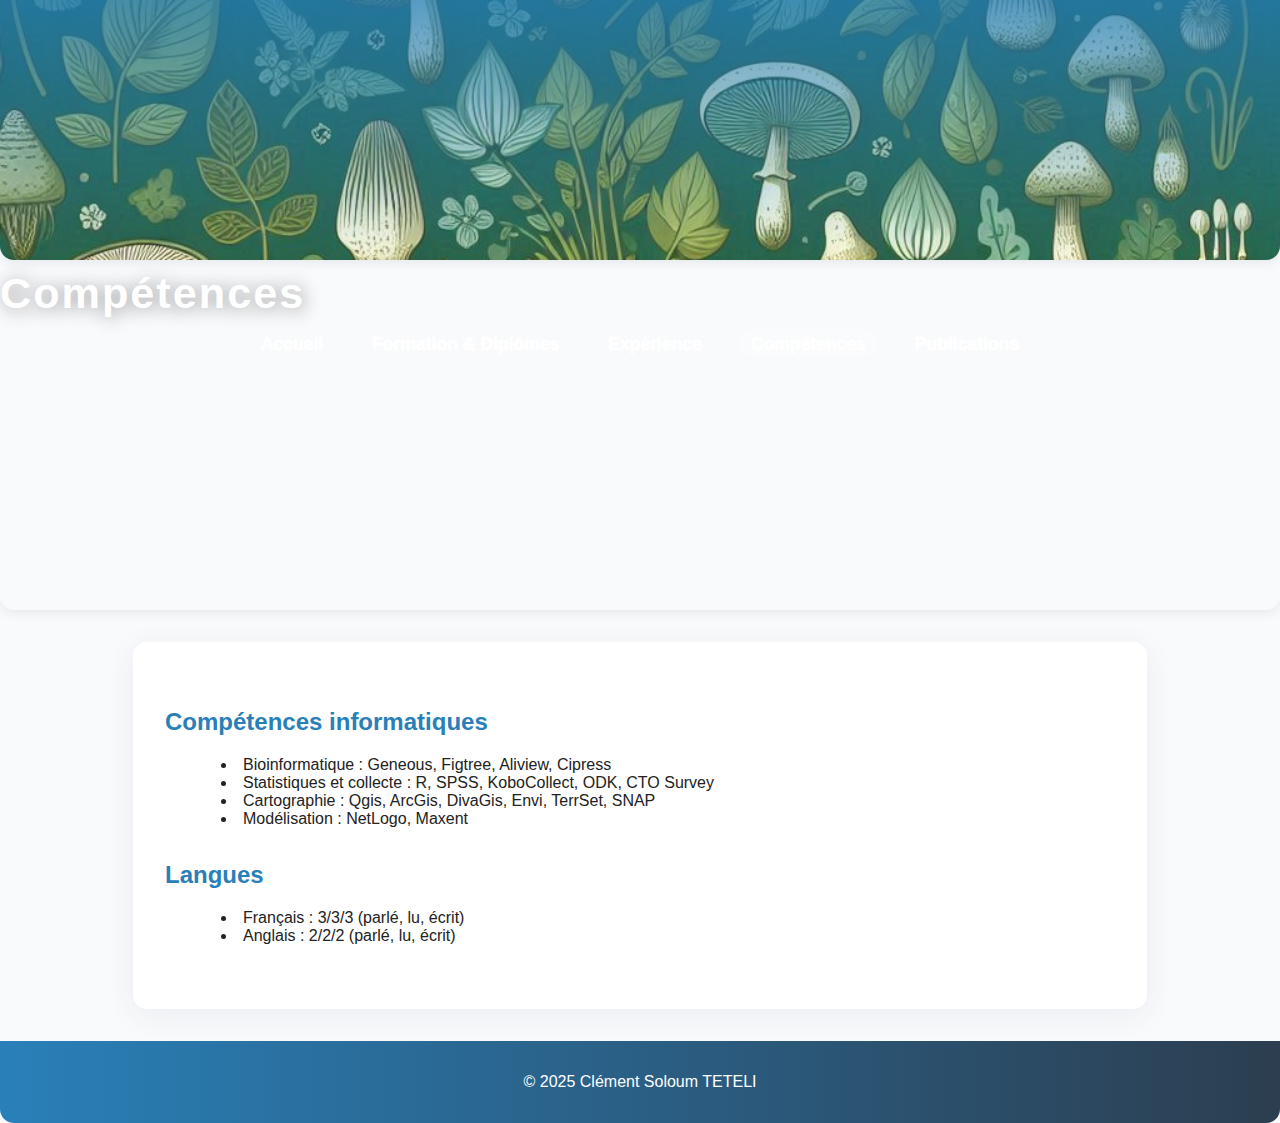
<file: competences.html>
<!DOCTYPE html>
<html lang="en">
<head class="header-section-bg">
  <meta charset="UTF-8">
  <title>Compétences - Clément Soloum TETELI</title>
  <link rel="stylesheet" href="style.css">
</head>
<body>
  <header>
    <h1>Compétences</h1>
    <nav>
      <ul>
        <li><a href="index.html">Accueil</a></li>
        <li><a href="formation.html">Formation & Diplômes</a></li>
        <li><a href="experience.html">Expérience</a></li>
        <li><a href="competences.html">Compétences</a></li>
        <li><a href="publications.html">Publications</a></li>
      </ul>
    </nav>
  </header>
  <main>
    <section>
      <h2>Compétences informatiques</h2>
      <ul>
        <li>Bioinformatique : Geneous, Figtree, Aliview, Cipress</li>
        <li>Statistiques et collecte : R, SPSS, KoboCollect, ODK, CTO Survey</li>
        <li>Cartographie : Qgis, ArcGis, DivaGis, Envi, TerrSet, SNAP</li>
        <li>Modélisation : NetLogo, Maxent</li>
      </ul>
    </section>
    <section>
      <h2>Langues</h2>
      <ul>
        <li>Français : 3/3/3 (parlé, lu, écrit)</li>
        <li>Anglais : 2/2/2 (parlé, lu, écrit)</li>
      </ul>
    </section>
  </main>
  <footer>
    <p>&copy; 2025 Clément Soloum TETELI</p>
  </footer>
  <script src="script.js"></script>
</body>
</html>
</file>
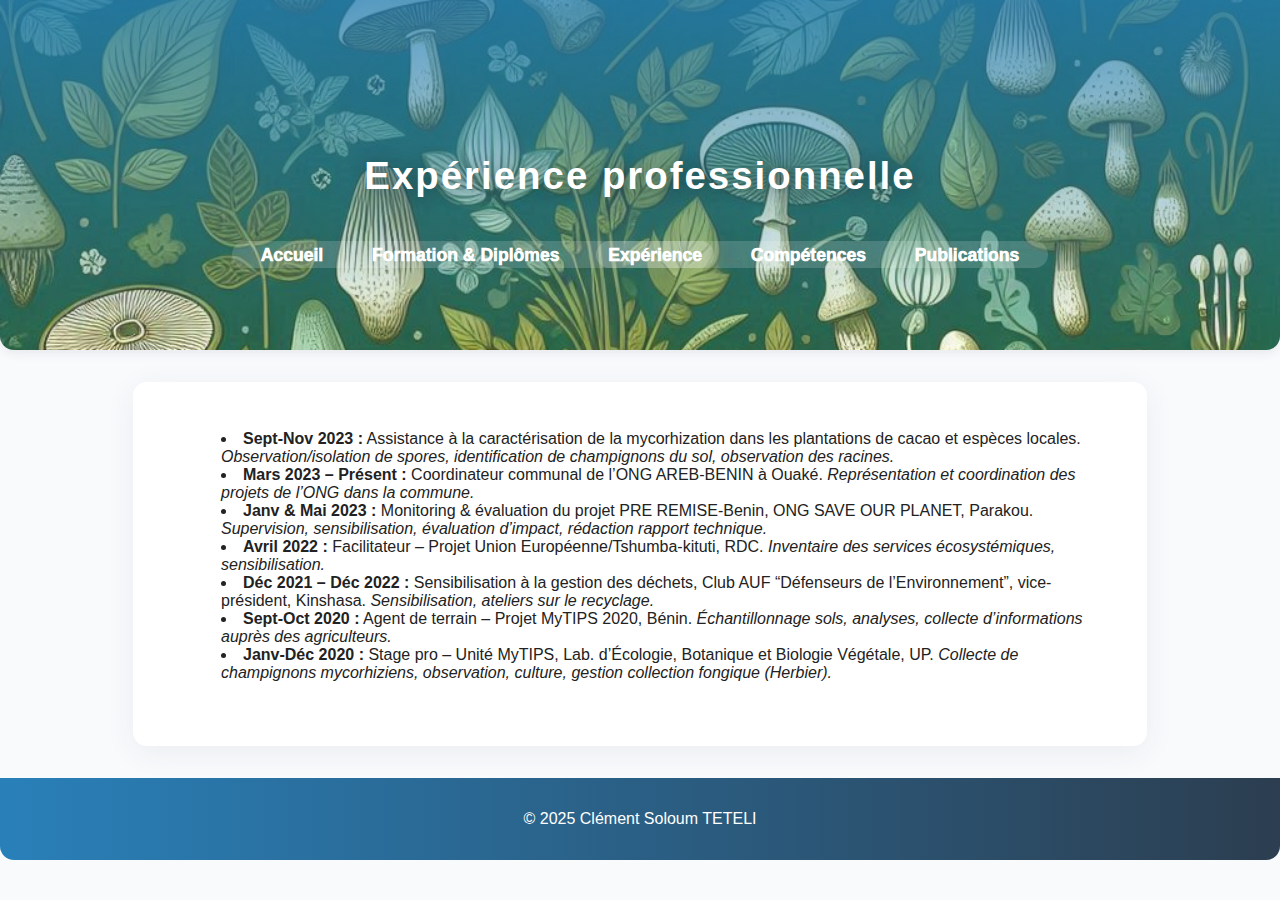
<file: experience.html>
<!DOCTYPE html>
<html lang="en">
<head>
  <meta charset="UTF-8">
  <title>Expérience professionnelle - Clément Soloum TETELI</title>
  <link rel="stylesheet" href="style.css">
</head>
<body>
    <header class="header-section-bg">
    <h1>Expérience professionnelle</h1>
    <nav>
      <ul>
        <li><a href="index.html">Accueil</a></li>
        <li><a href="formation.html">Formation & Diplômes</a></li>
        <li><a href="experience.html">Expérience</a></li>
        <li><a href="competences.html">Compétences</a></li>
        <li><a href="publications.html">Publications</a></li>
      </ul>
    </nav>
  </header>
  <main>
    <section>
      <ul>
        <li>
          <b>Sept-Nov 2023 :</b> Assistance à la caractérisation de la mycorhization dans les plantations de cacao et espèces locales.  
          <i>Observation/isolation de spores, identification de champignons du sol, observation des racines.</i>
        </li>
        <li>
          <b>Mars 2023 – Présent :</b> Coordinateur communal de l’ONG AREB-BENIN à Ouaké.  
          <i>Représentation et coordination des projets de l’ONG dans la commune.</i>
        </li>
        <li>
          <b>Janv & Mai 2023 :</b> Monitoring & évaluation du projet PRE REMISE-Benin, ONG SAVE OUR PLANET, Parakou.  
          <i>Supervision, sensibilisation, évaluation d’impact, rédaction rapport technique.</i>
        </li>
        <li>
          <b>Avril 2022 :</b> Facilitateur – Projet Union Européenne/Tshumba-kituti, RDC.  
          <i>Inventaire des services écosystémiques, sensibilisation.</i>
        </li>
        <li>
          <b>Déc 2021 – Déc 2022 :</b> Sensibilisation à la gestion des déchets, Club AUF “Défenseurs de l’Environnement”, vice-président, Kinshasa.  
          <i>Sensibilisation, ateliers sur le recyclage.</i>
        </li>
        <li>
          <b>Sept-Oct 2020 :</b> Agent de terrain – Projet MyTIPS 2020, Bénin.  
          <i>Échantillonnage sols, analyses, collecte d’informations auprès des agriculteurs.</i>
        </li>
        <li>
          <b>Janv-Déc 2020 :</b> Stage pro – Unité MyTIPS, Lab. d’Écologie, Botanique et Biologie Végétale, UP.  
          <i>Collecte de champignons mycorhiziens, observation, culture, gestion collection fongique (Herbier).</i>
        </li>
      </ul>
    </section>
  </main>
  <footer>
    <p>&copy; 2025 Clément Soloum TETELI</p>
  </footer>
  <script src="script.js"></script>
</body>
</html>
</file>
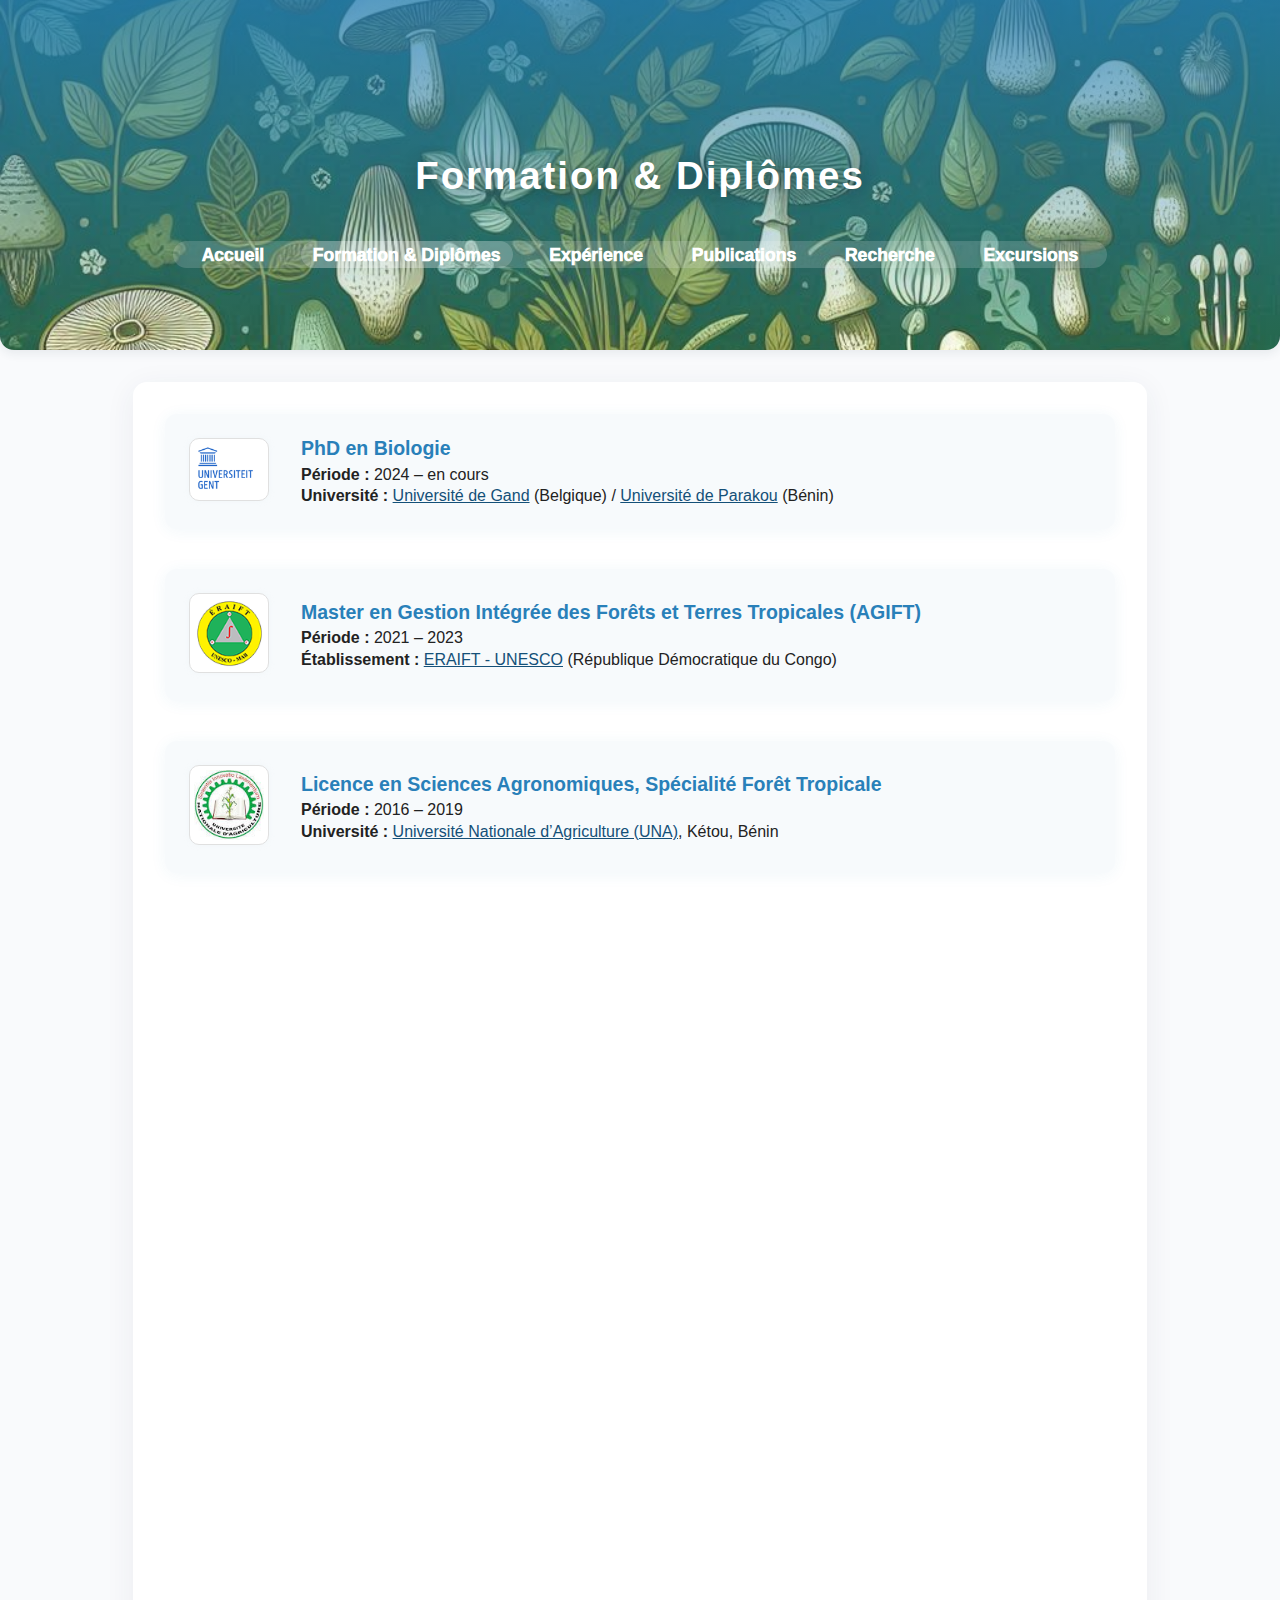
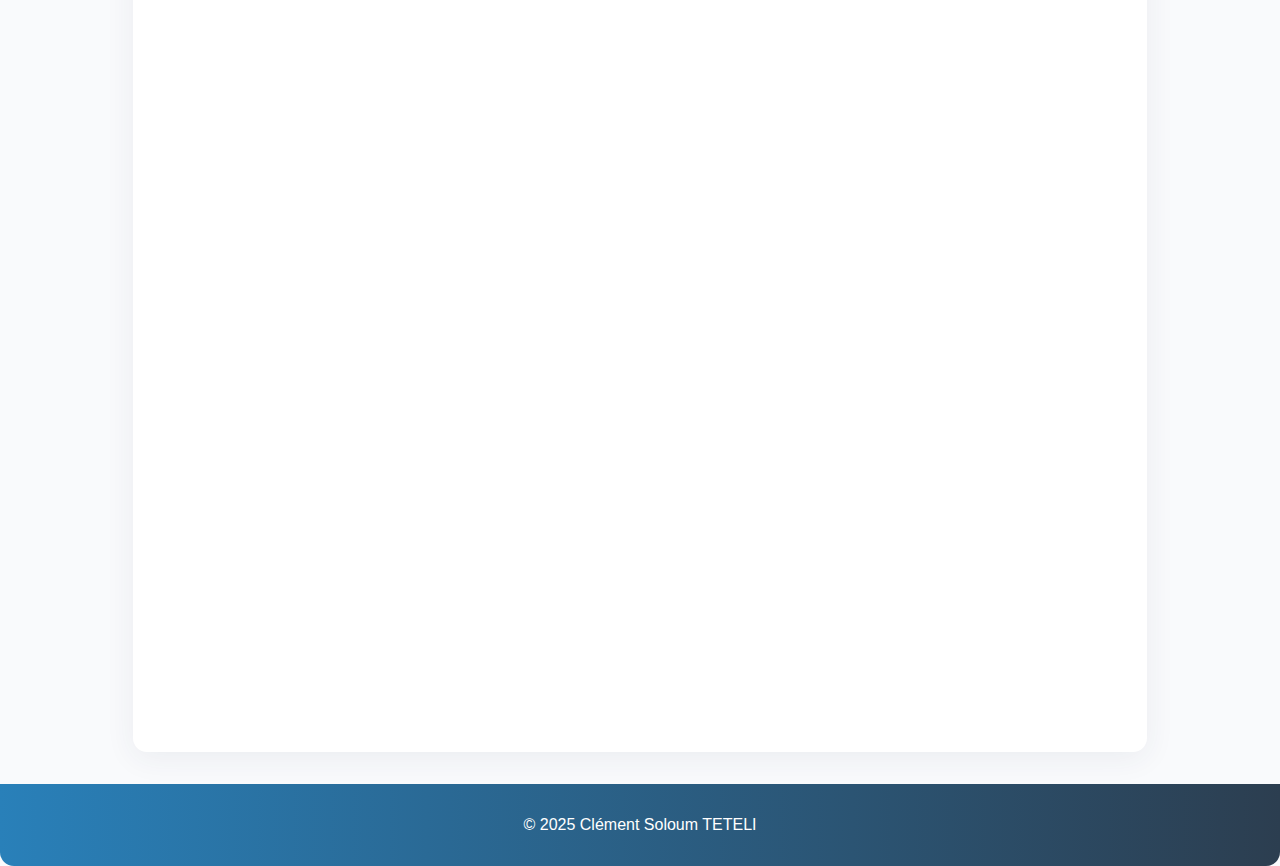
<file: formation.html>
<!DOCTYPE html>
<html lang="en">
<head>
  <meta charset="UTF-8">
  <title>Formation & Diplômes - Clément Soloum TETELI</title>
  <meta name="viewport" content="width=device-width, initial-scale=1">
  <link rel="stylesheet" href="style.css">
</head>
<body>
    <header class="header-section-bg">
    <h1>Formation & Diplômes</h1>
    <nav>
      <ul>
        <li><a href="index.html">Accueil</a></li>
        <li><a href="formation.html">Formation & Diplômes</a></li>
        <li><a href="experience.html">Expérience</a></li>
        <li><a href="publications.html">Publications</a></li>
        <li><a href="recherche.html">Recherche</a></li>
        <li><a href="excursions.html">Excursions</a></li>
      </ul>
    </nav>
  </header>
  <main>
    <section class="formations-list">

      <!-- Formation 1 : Doctorat -->
      <div class="formation-card animated-section">
        <div class="formation-logo">
          <a href="https://www.ugent.be/" target="_blank">
            <img src="ugent.png" alt="Université de Gand" />
          </a>
        </div>
        <div class="formation-details">
          <h2>PhD en Biologie</h2>
          <p><strong>Période :</strong> 2024 – en cours</p>
          <p><strong>Université :</strong>
            <a href="https://www.ugent.be/" target="_blank">Université de Gand</a> (Belgique) /
            <a href="https://www.univ-parakou.bj/" target="_blank">Université de Parakou</a> (Bénin)
          </p>
        </div>
      </div>

      <!-- Formation 2 : Master -->
      <div class="formation-card animated-section">
        <div class="formation-logo">
          <a href="https://www.eraift-rdc.org/" target="_blank">
            <img src="eraift.png" alt="ERAIFT" />
          </a>
        </div>
        <div class="formation-details">
          <h2>Master en Gestion Intégrée des Forêts et Terres Tropicales (AGIFT)</h2>
          <p><strong>Période :</strong> 2021 – 2023</p>
          <p><strong>Établissement :</strong>
            <a href="https://www.eraift-rdc.org/" target="_blank">ERAIFT - UNESCO</a> (République Démocratique du Congo)
          </p>
        </div>
      </div>

      <!-- Formation 3 : Licence -->
      <div class="formation-card animated-section">
        <div class="formation-logo">
          <a href="https://www.una.bj/" target="_blank">
            <img src="una.jpeg" alt="UNA Benin" />
          </a>
        </div>
        <div class="formation-details">
          <h2>Licence en Sciences Agronomiques, Spécialité Forêt Tropicale</h2>
          <p><strong>Période :</strong> 2016 – 2019</p>
          <p><strong>Université :</strong>
            <a href="https://www.una.bj/" target="_blank">Université Nationale d’Agriculture (UNA)</a>, Kétou, Bénin
          </p>
        </div>
      </div>

      <!-- Formation 4 : Cycle général -->
      <div class="formation-card animated-section">
        <div class="formation-logo">
          <a href="https://www.una.bj/" target="_blank">
            <img src="una.jpeg" alt="UNA Benin" />
          </a>
        </div>
        <div class="formation-details">
          <h2>Cycle général d’Agronomie</h2>
          <p><strong>Période :</strong> 2016 – 2018</p>
          <p><strong>Université :</strong>
            <a href="https://www.una.bj/" target="_blank">Université Nationale d’Agriculture (UNA)</a>, Bénin
          </p>
        </div>
      </div>

      <!-- Formation complémentaire : Mycoblitz -->
      <div class="formation-card animated-section">
        <div class="formation-logo">
          <a href="https://www.univ-parakou.bj/" target="_blank">
            <img src="up.png" alt="Université de Parakou" />
          </a>
        </div>
        <div class="formation-details">
          <h2>Summer Field Course “Mycoblitz” (eDNA & champignons ectomycorhiziens)</h2>
          <p><strong>Période :</strong> Juillet 2024</p>
          <p><strong>Structure :</strong>
            <a href="https://www.univ-parakou.bj/" target="_blank">Université de Parakou</a>, Bénin
          </p>
        </div>
      </div>

      <!-- Formation complémentaire : Génétique -->
      <div class="formation-card animated-section">
        <div class="formation-logo">
          <a href="https://www.univ-parakou.bj/" target="_blank">
            <img src="up.png" alt="Université de Parakou" />
          </a>
        </div>
        <div class="formation-details">
          <h2>Formation Génétique & Bioinformatique (barcoding & metabarcoding, R, Phyloseq)</h2>
          <p><strong>Période :</strong> Juin 2024</p>
          <p><strong>Structure :</strong>
            <a href="https://www.univ-parakou.bj/" target="_blank">Université de Parakou</a>, Bénin
          </p>
        </div>
      </div>

      <!-- Formation complémentaire : Permaculture -->
      <div class="formation-card animated-section">
        <div class="formation-logo">
          <a href="https://www.univ-parakou.bj/" target="_blank">
            <img src="up.png" alt="Université de Parakou" />
          </a>
        </div>
        <div class="formation-details">
          <h2>Formation Intensive en Permaculture</h2>
          <p><strong>Période :</strong> Mars 2024</p>
          <p><strong>Structure :</strong>
            <a href="https://www.univ-parakou.bj/" target="_blank">Université de Parakou</a>, Bénin
          </p>
        </div>
      </div>

      <!-- Formation complémentaire : SPIBES -->
      <div class="formation-card animated-section">
        <div class="formation-logo">
          <a href="https://cabes.online/" target="_blank">
            <img src="cabes.png" alt="CABES Côte d'Ivoire" />
          </a>
        </div>
        <div class="formation-details">
          <h2>SPIBES : Biodiversité, Services Écosystémiques et Changement Climatique</h2>
          <p><strong>Période :</strong> Mars 2024</p>
          <p><strong>Structure :</strong>
            <a href="https://cabes.online/" target="_blank">CABES</a>, Côte-d'Ivoire
          </p>
        </div>
      </div>

      <!-- Formation complémentaire : Songhaï -->
      <div class="formation-card animated-section">
        <div class="formation-logo">
          <a href="https://songhai.org/" target="_blank">
            <img src="songhai.png" alt="Centre Songhaï" />
          </a>
        </div>
        <div class="formation-details">
          <h2>Pratique en Agriculture Écologique et Durable (Nexus)</h2>
          <p><strong>Période :</strong> Mai 2023</p>
          <p><strong>Structure :</strong>
            <a href="https://songhai.org/" target="_blank">Centre Songhaï</a>, Porto-Novo, Bénin
          </p>
        </div>
      </div>

      <!-- Formation complémentaire : PAPACO -->
      <div class="formation-card animated-section">
        <div class="formation-logo">
          <a href="https://papaco.org/" target="_blank">
            <img src="papaco.png" alt="MOOC PAPACO" />
          </a>
        </div>
        <div class="formation-details">
          <h2>MOOC PAPACO : Conservation des Aires Protégées</h2>
          <p><strong>Période :</strong> Juin 2022</p>
          <p><strong>Structure :</strong>
            <a href="https://papaco.org/" target="_blank">PAPACO / Senghor University</a>
          </p>
        </div>
      </div>

      <!-- Formation complémentaire : IFDD -->
      <div class="formation-card animated-section">
        <div class="formation-logo">
          <a href="https://www.ifdd.francophonie.org/" target="_blank">
            <img src="ifdd.png" alt="IFDD" />
          </a>
        </div>
        <div class="formation-details">
          <h2>Formation en Droit et Protection de l’Environnement</h2>
          <p><strong>Période :</strong> Mai 2022</p>
          <p><strong>Structure :</strong>
            <a href="https://www.ifdd.francophonie.org/" target="_blank">IFDD (OIF)</a> &amp; Senghor University
          </p>
        </div>
      </div>

      <!-- Formation complémentaire : IFDD -->
      <div class="formation-card animated-section">
        <div class="formation-logo">
          <a href="https://www.ifdd.francophonie.org/" target="_blank">
            <img src="ifdd.png" alt="IFDD" />
          </a>
        </div>
        <div class="formation-details">
          <h2>Formation en Économie de l’Environnement et Gestion des Ressources Naturelles</h2>
          <p><strong>Période :</strong> Mars 2022</p>
          <p><strong>Structure :</strong>
            <a href="https://www.ifdd.francophonie.org/" target="_blank">IFDD (OIF)</a> &amp; Senghor University
          </p>
        </div>
      </div>

    </section>
  </main>
  <footer>
    <p>&copy; 2025 Clément Soloum TETELI</p>
  </footer>
  <script src="script.js"></script>
</body>
</html>
</file>
<file: style.css>
body {
  font-family: 'Segoe UI', Arial, sans-serif;
  margin: 0;
  padding: 0;
  background: #f9fafc;
  color: #222;
}

/* ===== En-tête générale Accueil ===== */
header {
  position: relative;
  height: 350px;
  overflow: hidden;
  margin-bottom: 1.2em;
  border-radius: 0 0 14px 14px;
  box-shadow: 0 4px 10px rgba(44,62,80,0.08);
}

/* ===== En-tête avec image fond pour les rubriques (sauf accueil) ===== */
.header-section-bg {
  position: relative;
  min-height: 260px;
  background: linear-gradient(to bottom, rgba(41,128,185,0.78), rgba(255,255,255,0.10)),
              url('mon-fond2.png') center center/cover no-repeat;
  border-radius: 0 0 14px 14px;
  box-shadow: 0 4px 10px rgba(44,62,80,0.08);
  display: flex;
  flex-direction: column;
  align-items: center;
  justify-content: center;
}
.header-section-bg h1 {
  color: #fff;
  font-size: 2.4em;
  padding: 2.3em 0 0.7em 0;
  text-shadow: 2px 2px 18px #2227;
  margin: 0;
}
.header-section-bg nav ul {
  background: rgba(255,255,255,0.16);
  border-radius: 18px;
  padding: 0.2em 1em;
  margin-bottom: 1em;
}
.header-section-bg nav a {
  color: #fff;
}

/* ===== Accueil : slider fond d'écran ===== */
.slider-bg {
  position: absolute;
  top: 0; left: 0; width: 100%; height: 100%;
  z-index: 1;
}
.slider-bg img {
  position: absolute;
  width: 100%; height: 100%;
  object-fit: cover;
  opacity: 0;
  transition: opacity 1.8s cubic-bezier(.77,0,.18,1);
}
.slider-bg img.active {
  opacity: 1;
  z-index: 2;
}
.header-content {
  position: relative;
  z-index: 3;
  height: 100%;
  display: flex;
  flex-direction: column;
  align-items: center;
  justify-content: center;
  background: linear-gradient(to bottom, rgba(44,62,80,0.73) 10%, rgba(41,128,185,0.30) 80%, rgba(255,255,255,0.01) 100%);
}

/* ===== Styles généraux menu ===== */
header h1 {
  margin: 0.2em 0 0.1em 0;
  font-size: 2.7em;
  letter-spacing: 2px;
  font-weight: 700;
  color: #fff;
  text-shadow: 2px 2px 18px #2227;
}
header nav ul {
  display: flex;
  justify-content: center;
  flex-wrap: wrap;
  gap: 1.5em;
  margin: 1em 0 0 0;
  padding: 0;
  list-style: none;
}
header nav a {
  color: #fff;
  text-decoration: none;
  font-weight: 1000;
  font-size: 1.1em;
  padding: 0.2em 0.7em;
  border-radius: 20px;
  transition: background 0.2s;
}
header nav a:hover,
header nav a.active {
  background: rgba(255,255,255,0.18);
}

/* ===== Réseaux sociaux dans le header ===== */
.social-links {
  display: flex;
  gap: 1em;
  justify-content: center;
  margin: 1.2em 0 0.2em 0;
}
.social-links a {
  color: #fff;
  background: #2980b9;
  font-size: 1.45em;
  width: 2.3em;
  height: 2.3em;
  display: flex;
  align-items: center;
  justify-content: center;
  border-radius: 50%;
  transition: background 0.2s, color 0.2s, transform 0.2s;
  box-shadow: 0 2px 6px #2c3e5022;
  text-decoration: none;
}
.social-links a:hover {
  background: #fff;
  color: #2980b9;
  transform: scale(1.14) rotate(-7deg);
  box-shadow: 0 4px 14px #2980b933;
}

/* ===== Main ===== */
main {
  max-width: 950px;
  margin: 2em auto;
  background: #fff;
  padding: 2em 2em 2em 2em;
  box-shadow: 0 6px 30px rgba(44,62,80,0.07);
  border-radius: 14px;
}

h2 {
  color: #2980b9;
  margin-top: 1.4em;
}
section {
  margin-bottom: 2em;
}
ul {
  list-style: disc inside;
  margin: 1em 0 1em 1em;
}
footer {
  text-align: center;
  color: #fff;
  background: linear-gradient(to right, #2980b9, #2c3e50);
  padding: 1em 0;
  font-size: 1em;
  margin-top: 2em;
  border-radius: 0 0 14px 14px;
}

/* --- Publications --- */
.publications-list {
  display: flex;
  flex-direction: column;
  gap: 2.5em;
}

.publication {
  display: flex;
  background: #f4f8fc;
  border-radius: 10px;
  box-shadow: 0 2px 16px #2980b911;
  overflow: hidden;
  margin-bottom: 1em;
  transition: transform 0.4s cubic-bezier(.77,0,.18,1);
}

.publication:hover {
  transform: scale(1.02);
  box-shadow: 0 8px 32px #2980b933;
}

.pub-img {
  min-width: 140px;
  max-width: 170px;
  background: #e7eef6;
  display: flex;
  align-items: center;
  justify-content: center;
  height: 210px;
}

.pub-img img {
  width: 100%;
  height: 95%;
  object-fit: contain;
  display: block;
  border-radius: 10px 0 0 10px;
  box-shadow: 0 0 6px #c6d7e622;
  background: #fff;
  border: 1px solid #e0e0e0;
}

.pub-details {
  flex: 1;
  padding: 1.5em 1.2em;
  display: flex;
  flex-direction: column;
  justify-content: space-between;
}

.pub-details h2 {
  margin-top: 0;
  color: #2980b9;
  font-size: 1.15em;
}

.pub-details p {
  margin: 0.4em 0;
}

.pub-links {
  margin-top: 1em;
  display: flex;
  gap: 1.2em;
}

.pub-links a {
  background: #2980b9;
  color: #fff;
  padding: 0.32em 1.1em;
  border-radius: 16px;
  text-decoration: none;
  font-weight: bold;
  font-size: 0.98em;
  transition: background 0.2s;
  display: inline-block;
}
.pub-links a:hover {
  background: #145078;
}

/* --- Formations --- */
.formations-list {
  display: flex;
  flex-direction: column;
  gap: 2em;
}
.formation-card {
  display: flex;
  align-items: center;
  background: #f7fafc;
  border-radius: 12px;
  box-shadow: 0 2px 16px #2980b911;
  padding: 1em;
  transition: transform 0.3s;
  margin-bottom: 0.5em;
}
.formation-card:hover {
  transform: scale(1.02);
  box-shadow: 0 8px 32px #2980b933;
}
.formation-logo {
  min-width: 80px;
  max-width: 100px;
  padding: 0.5em;
  display: flex;
  align-items: center;
  justify-content: center;
}
.formation-logo img {
  width: 70px;
  max-width: 100%;
  object-fit: contain;
  background: #fff;
  border-radius: 10px;
  border: 1px solid #e0e0e0;
  box-shadow: 0 0 6px #d5e0ec22;
  padding: 4px;
}
.formation-details {
  flex: 1;
  padding-left: 1.5em;
}
.formation-details h2 {
  margin: 0.1em 0 0.3em 0;
  font-size: 1.22em;
  color: #2980b9;
}
.formation-details a {
  color: #145078;
  text-decoration: underline;
}
.formation-details p {
  margin: 0.2em 0;
}

/* --- Excursions --- */
.excursions-list {
  display: flex;
  flex-direction: column;
  gap: 2.5em;
}

.excursion-card {
  background: #f7fafc;
  border-radius: 12px;
  box-shadow: 0 2px 16px #2980b911;
  padding: 1.5em 1em 1em 1em;
  transition: transform 0.3s;
  margin-bottom: 0.5em;
  display: flex;
  flex-direction: column;
  align-items: flex-start;
}

.excursion-card:hover {
  transform: scale(1.02);
  box-shadow: 0 8px 32px #2980b933;
}

.excursion-header {
  display: flex;
  align-items: baseline;
  gap: 2em;
  width: 100%;
  flex-wrap: wrap;
}

.excursion-header h2 {
  margin: 0 0 0.15em 0;
  font-size: 1.22em;
  color: #2980b9;
  flex: 1;
}

.excursion-period {
  font-size: 1em;
  color: #555;
  background: #eaf3fb;
  border-radius: 12px;
  padding: 0.2em 1em;
  margin-left: auto;
}

.excursion-location {
  margin: 0.3em 0 0.7em 0;
  font-size: 1em;
}
.excursion-location a {
  color: #145078;
  text-decoration: underline;
  font-weight: 500;
}

.excursion-summary {
  margin-bottom: 1em;
}

.excursion-gallery {
  display: flex;
  flex-wrap: wrap;
  gap: 0.8em;
  margin-top: 0.3em;
  margin-bottom: 0.5em;
}

.excursion-gallery img {
  width: 120px;
  height: 90px;
  object-fit: cover;
  border-radius: 10px;
  box-shadow: 0 2px 8px #2c3e5022;
  border: 1px solid #e0e0e0;
  background: #fff;
  cursor: pointer;
  transition: transform 0.18s;
}

.excursion-gallery img:hover {
  transform: scale(1.12) rotate(-1.5deg);
  box-shadow: 0 6px 16px #2980b955;
}

/* --- Recherche --- */
.research-list {
  display: flex;
  flex-direction: column;
  gap: 2.5em;
}
.research-card {
  background: #f7fafc;
  border-radius: 12px;
  box-shadow: 0 2px 16px #2980b911;
  padding: 1.5em 1em 1em 1em;
  margin-bottom: 0.5em;
  display: flex;
  flex-direction: column;
  align-items: flex-start;
  transition: transform 0.3s;
}
.research-card:hover {
  transform: scale(1.02);
  box-shadow: 0 8px 32px #2980b933;
}
.research-header {
  display: flex;
  align-items: baseline;
  gap: 2em;
  width: 100%;
  flex-wrap: wrap;
}
.research-header h2 {
  margin: 0 0 0.15em 0;
  font-size: 1.15em;
  color: #2980b9;
  flex: 1;
}
.research-type {
  font-size: 1em;
  color: #555;
  background: #eaf3fb;
  border-radius: 12px;
  padding: 0.2em 1em;
  margin-left: auto;
}
.research-infos {
  display: flex;
  gap: 2em;
  margin-bottom: 0.7em;
  font-size: 1em;
  flex-wrap: wrap;
}
.research-summary {
  margin-bottom: 1em;
}
.research-gallery {
  display: flex;
  flex-wrap: wrap;
  gap: 0.8em;
  margin-top: 0.3em;
  margin-bottom: 0.5em;
}
.research-gallery img {
  width: 120px;
  height: 90px;
  object-fit: cover;
  border-radius: 10px;
  box-shadow: 0 2px 8px #2c3e5022;
  border: 1px solid #e0e0e0;
  background: #fff;
  cursor: pointer;
  transition: transform 0.18s;
}
.research-gallery img:hover {
  transform: scale(1.12) rotate(-1.5deg);
  box-shadow: 0 6px 16px #2980b955;
}

/* --- Evénements récents (accueil) --- */
.evenements {
  margin-top: 3em;
  background: #f7faff;
  border-radius: 14px;
  padding: 2em 1.2em;
  box-shadow: 0 2px 16px #2980b911;
}
.evenements-list {
  display: flex;
  flex-wrap: wrap;
  gap: 2em;
  margin-bottom: 1.2em;
  justify-content: center;
}
.evenement-card {
  background: #fff;
  border-radius: 10px;
  box-shadow: 0 2px 10px #2980b911;
  display: flex;
  flex-direction: column;
  align-items: center;
  width: 240px;
  transition: transform 0.3s, box-shadow 0.3s;
  margin-bottom: 0.7em;
}
.evenement-card:hover {
  transform: scale(1.04) rotate(-1deg);
  box-shadow: 0 8px 32px #2980b933;
}
.evenement-card img {
  width: 100%;
  height: 100px;
  object-fit: cover;
  border-radius: 10px 10px 0 0;
}
.evenement-card div {
  padding: 1em;
  text-align: center;
}
.evenement-card h3 {
  margin: 0.3em 0;
  font-size: 1.1em;
  color: #2c3e50;
}
.evenement-gallery {
  display: flex;
  gap: 0.8em;
  justify-content: center;
  flex-wrap: wrap;
  margin-top: 0.3em;
}
.evenement-gallery img {
  width: 110px;
  height: 80px;
  object-fit: cover;
  border-radius: 10px;
  box-shadow: 0 2px 8px #2c3e5022;
  border: 1px solid #e0e0e0;
  background: #fff;
  cursor: pointer;
  transition: transform 0.18s;
}
.evenement-gallery img:hover {
  transform: scale(1.14) rotate(-2deg);
  box-shadow: 0 6px 16px #2980b955;
}

/* --- Autres blocs (compétences, expériences, responsive) --- */
.animated-section {
  opacity: 0;
  transform: translateY(40px) scale(0.96);
  transition: opacity 1s, transform 1.2s cubic-bezier(.77,0,.18,1);
}
.animated-section.visible {
  opacity: 1;
  transform: translateY(0) scale(1);
}

@media (max-width: 900px) {
  main {
    padding: 1em 0.4em;
  }
  .pub-details {
    padding: 1em 0.7em;
  }
  .formation-details {
    padding-left: 1em;
  }
  .research-infos {
    gap: 1em;
  }
}

@media (max-width: 700px) {
  .publication {
    flex-direction: column;
    align-items: center;
  }
  .pub-img img {
    border-radius: 10px 10px 0 0;
  }
  .pub-img, .pub-img img {
    min-width: 100%;
    max-width: 100%;
    height: 120px;
  }
  .pub-details {
    padding: 1em 0.5em;
  }
  .formation-card {
    flex-direction: column;
    align-items: flex-start;
  }
  .formation-details {
    padding-left: 0;
    padding-top: 0.7em;
  }
  .excursion-gallery,
  .research-gallery {
    justify-content: flex-start;
  }
  .excursion-gallery img,
  .research-gallery img {
    width: 80px;
    height: 60px;
  }
  .excursion-header,
  .research-header {
    flex-direction: column;
    gap: 0.4em;
  }
  .research-infos {
    flex-direction: column;
    gap: 0.3em;
  }
  .evenements-list {
    flex-direction: column;
    gap: 1em;
    align-items: center;
  }
  .evenement-card {
    width: 95%;
  }
  .evenement-gallery img {
    width: 70px;
    height: 46px;
  }
}
</file>
